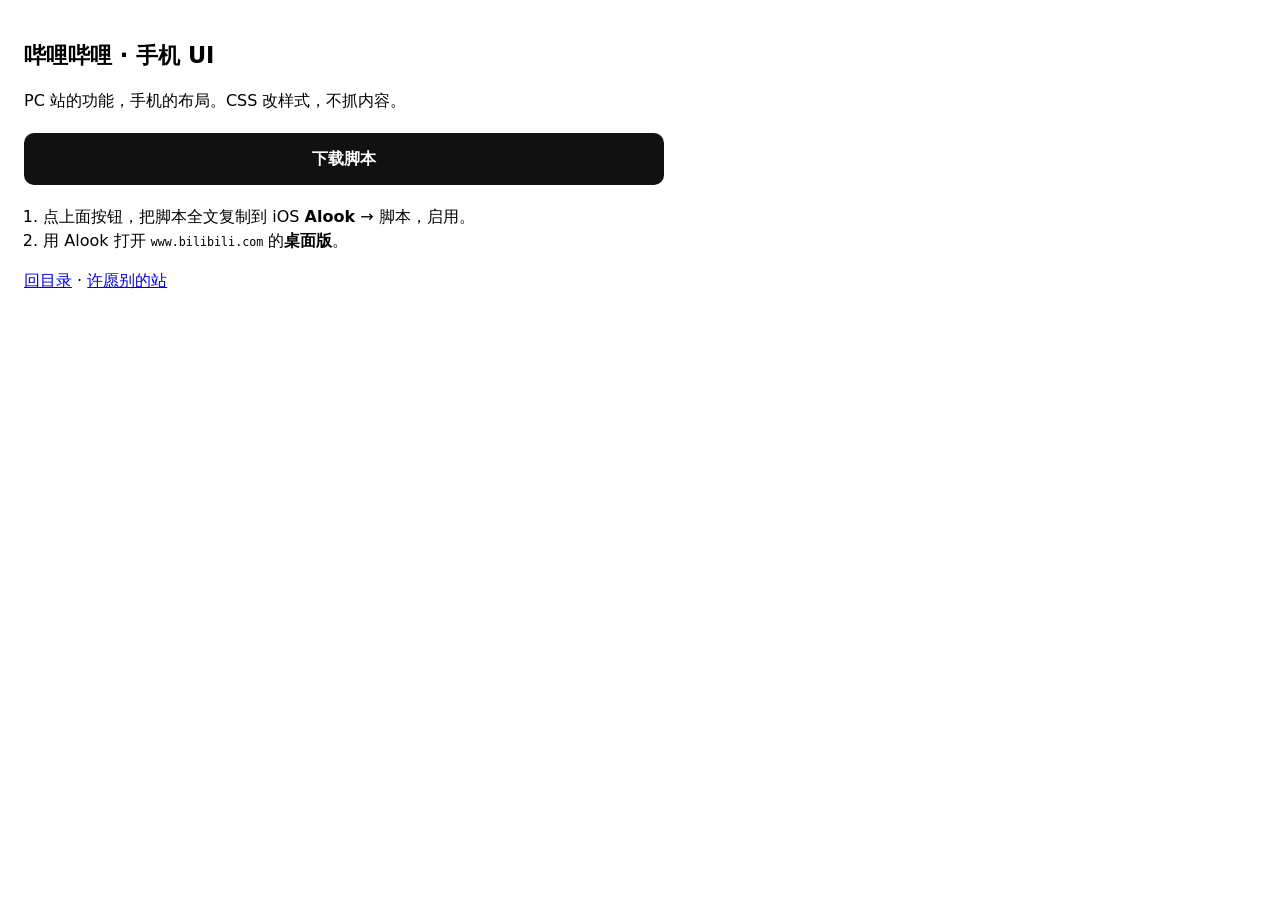
<file: sites/bilibili/index.html>
<!DOCTYPE html>
<html lang="zh-CN">
<head>
  <meta charset="utf-8">
  <meta name="viewport" content="width=device-width, initial-scale=1">
  <title>哔哩哔哩 · 下载脚本</title>
  <style>
    body { font-family: -apple-system, system-ui, sans-serif; margin: 0; padding: 24px; max-width: 40rem; line-height: 1.5; }
    h1 { font-size: 1.4rem; }
    .dl { display: block; text-align: center; background: #111; color: #fff; text-decoration: none; padding: 14px 20px; border-radius: 10px; font-weight: 600; margin: 20px 0; }
    ol { padding-left: 1.2rem; }
    code { font-size: 0.9em; }
  </style>
</head>
<body>
  <h1>哔哩哔哩 · 手机 UI</h1>
  <p>PC 站的功能，手机的布局。CSS 改样式，不抓内容。</p>
  <a class="dl" href="bilibili.user.js" download="bilibili.user.js">下载脚本</a>
  <ol>
    <li>点上面按钮，把脚本全文复制到 iOS <strong>Alook</strong> → 脚本，启用。</li>
    <li>用 Alook 打开 <code>www.bilibili.com</code> 的<strong>桌面版</strong>。</li>
  </ol>
  <p><a href="../../">回目录</a> · <a href="https://github.com/lxp-git/PCWebToMobile/issues/new?template=wish.yml">许愿别的站</a></p>
</body>
</html>
</file>
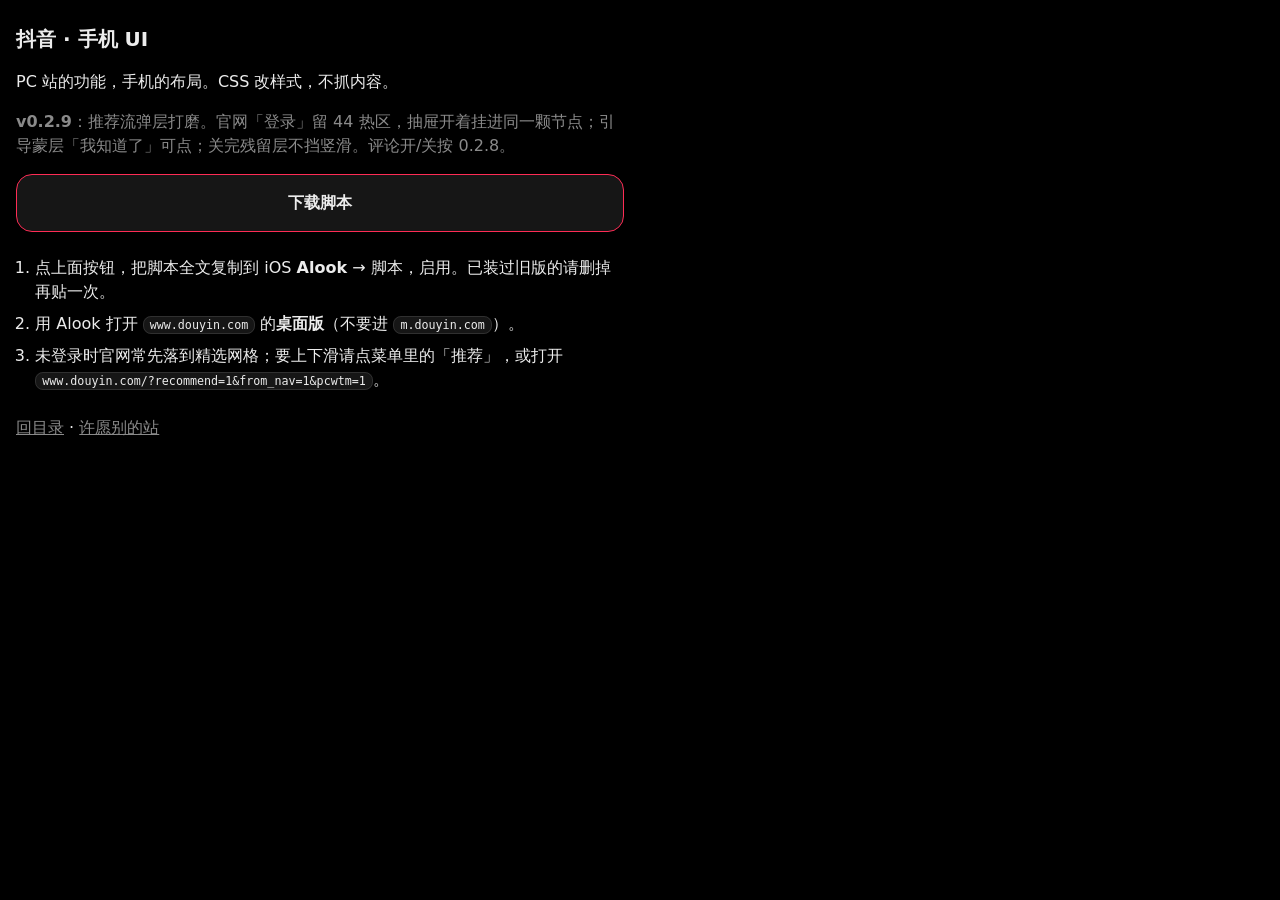
<file: sites/douyin/index.html>
<!DOCTYPE html>
<html lang="zh-CN">
<head>
  <meta charset="utf-8">
  <meta name="viewport" content="width=device-width, initial-scale=1, viewport-fit=cover">
  <title>抖音 · 下载脚本</title>
  <style>
    :root {
      --pcwtm-bg: #000;
      --pcwtm-elevated: #161616;
      --pcwtm-fg: #ececec;
      --pcwtm-muted: #8a8a8a;
      --pcwtm-accent: #fe2c55;
      --pcwtm-border: rgba(236, 236, 236, 0.12);
      --pcwtm-space: 8px;
      --pcwtm-radius: 8px;
      color-scheme: dark;
    }
    * { box-sizing: border-box; }
    body {
      margin: 0;
      padding: calc(24px + env(safe-area-inset-top)) 16px calc(24px + env(safe-area-inset-bottom));
      max-width: 40rem;
      font-family: -apple-system, system-ui, sans-serif;
      line-height: 1.5;
      background: var(--pcwtm-bg);
      color: var(--pcwtm-fg);
    }
    h1 {
      margin: 0 0 16px;
      font-size: 1.25rem;
      font-weight: 600;
    }
    p { margin: 0 0 16px; color: var(--pcwtm-fg); }
    .muted { color: var(--pcwtm-muted); }
    .dl {
      display: block;
      text-align: center;
      background: var(--pcwtm-elevated);
      color: var(--pcwtm-fg);
      text-decoration: none;
      padding: 16px;
      border: 1px solid var(--pcwtm-accent);
      border-radius: 16px;
      font-weight: 600;
      margin: 16px 0 24px;
      touch-action: manipulation;
    }
    .dl:active { transform: scale(0.98); }
    ol { margin: 0 0 24px; padding-left: 1.2rem; color: var(--pcwtm-fg); }
    li { margin-bottom: var(--pcwtm-space); }
    code {
      font-size: 0.9em;
      padding: 1px 6px;
      border-radius: var(--pcwtm-radius);
      background: var(--pcwtm-elevated);
      border: 1px solid var(--pcwtm-border);
    }
    footer a { color: var(--pcwtm-muted); }
    @media (prefers-reduced-motion: reduce) {
      .dl:active { transform: none; }
    }
  </style>
</head>
<body>
  <h1>抖音 · 手机 UI</h1>
  <p>PC 站的功能，手机的布局。CSS 改样式，不抓内容。</p>
    <p class="muted"><strong>v0.2.9</strong>：推荐流弹层打磨。官网「登录」留 44 热区，抽屉开着挂进同一颗节点；引导蒙层「我知道了」可点；关完残留层不挡竖滑。评论开/关按 0.2.8。</p>
  <a class="dl" href="douyin.user.js" download="douyin.user.js">下载脚本</a>
  <ol>
    <li>点上面按钮，把脚本全文复制到 iOS <strong>Alook</strong> → 脚本，启用。已装过旧版的请删掉再贴一次。</li>
    <li>用 Alook 打开 <code>www.douyin.com</code> 的<strong>桌面版</strong>（不要进 <code>m.douyin.com</code>）。</li>
    <li>未登录时官网常先落到精选网格；要上下滑请点菜单里的「推荐」，或打开 <code>www.douyin.com/?recommend=1&amp;from_nav=1&amp;pcwtm=1</code>。</li>
  </ol>
  <footer>
    <a href="../../">回目录</a> · <a href="https://github.com/lxp-git/PCWebToMobile/issues/new?template=wish.yml">许愿别的站</a>
  </footer>
</body>
</html>
</file>
